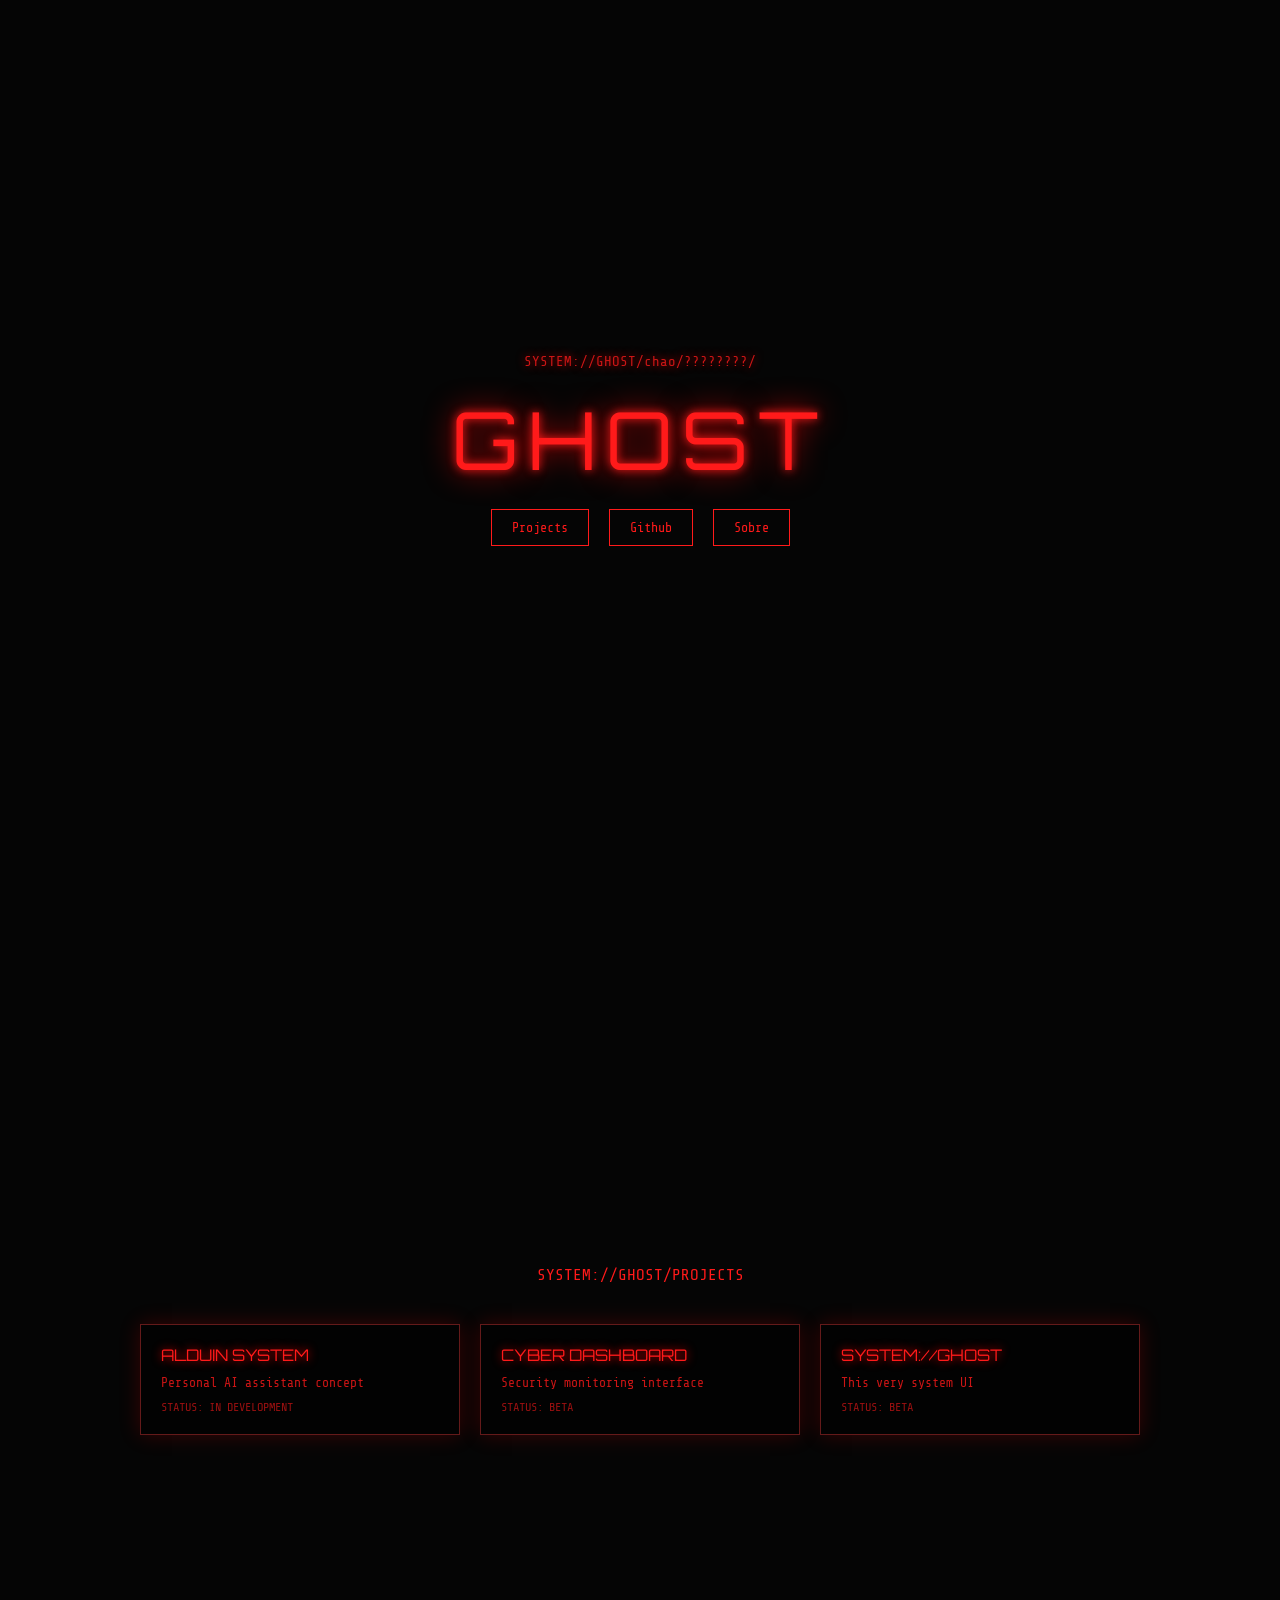
<file: index.html>
<!DOCTYPE html>
<html lang="pt-br">

<head>
  <meta charset="UTF-8" />
  <meta name="viewport" content="width=device-width, initial-scale=1.0" />
  <title>SYSTEM://GHOST</title>

  <link rel="preconnect" href="https://fonts.googleapis.com">
  <link rel="preconnect" href="https://fonts.gstatic.com" crossorigin>
  <link href="https://fonts.googleapis.com/css2?family=Orbitron:wght@400;600;800&family=Share+Tech+Mono&display=swap" rel="stylesheet">

  <link rel="stylesheet" href="CSS/style.css" />
</head>

<body>

  <section class="hero">

    <div class="terminal" id="terminalText">
      SYSTEM://GHOST/
    </div>

    <div class="ghost-title" id="ghostTitle">
      GHOST
    </div>

    <div class="hero-buttons">
      <button onclick="scrollToSection('projects')">Projects</button>
      <button onclick="openGithub()">Github</button>
      <button onclick="openIdentity()">Sobre</button>
    </div>

  </section>

  <section id="projects" class="projects-system">

    <div class="system-header">
      SYSTEM://GHOST/PROJECTS
    </div>

    <div class="projects-grid">

      <div class="project-box" onclick="openComingSoon('alduin-system')">
        <div class="project-title">ALDUIN SYSTEM</div>
        <div class="project-desc">Personal AI assistant concept</div>
        <div class="project-status">STATUS: IN DEVELOPMENT</div>
      </div>

      <div class="project-box" onclick="openDashboard('cyber-dashboard')">
        <div class="project-title">CYBER DASHBOARD</div>
        <div class="project-desc">Security monitoring interface</div>
        <div class="project-status">STATUS: BETA</div>
      </div>

      <div class="project-box" onclick="openGhostRepo()">
        <div class="project-title">SYSTEM://GHOST</div>
        <div class="project-desc">This very system UI</div>
        <div class="project-status">STATUS: BETA</div>
      </div>

    </div>

  </section>

  <script src="JS/terminal.js"></script>
  <script src="JS/navigation.js"></script>
  <script src="JS/effects.js"></script>
  <script src="JS/main.js"></script>
</body>

</html>

<!-- ~Ghost, The Shadow~ -->
</file>
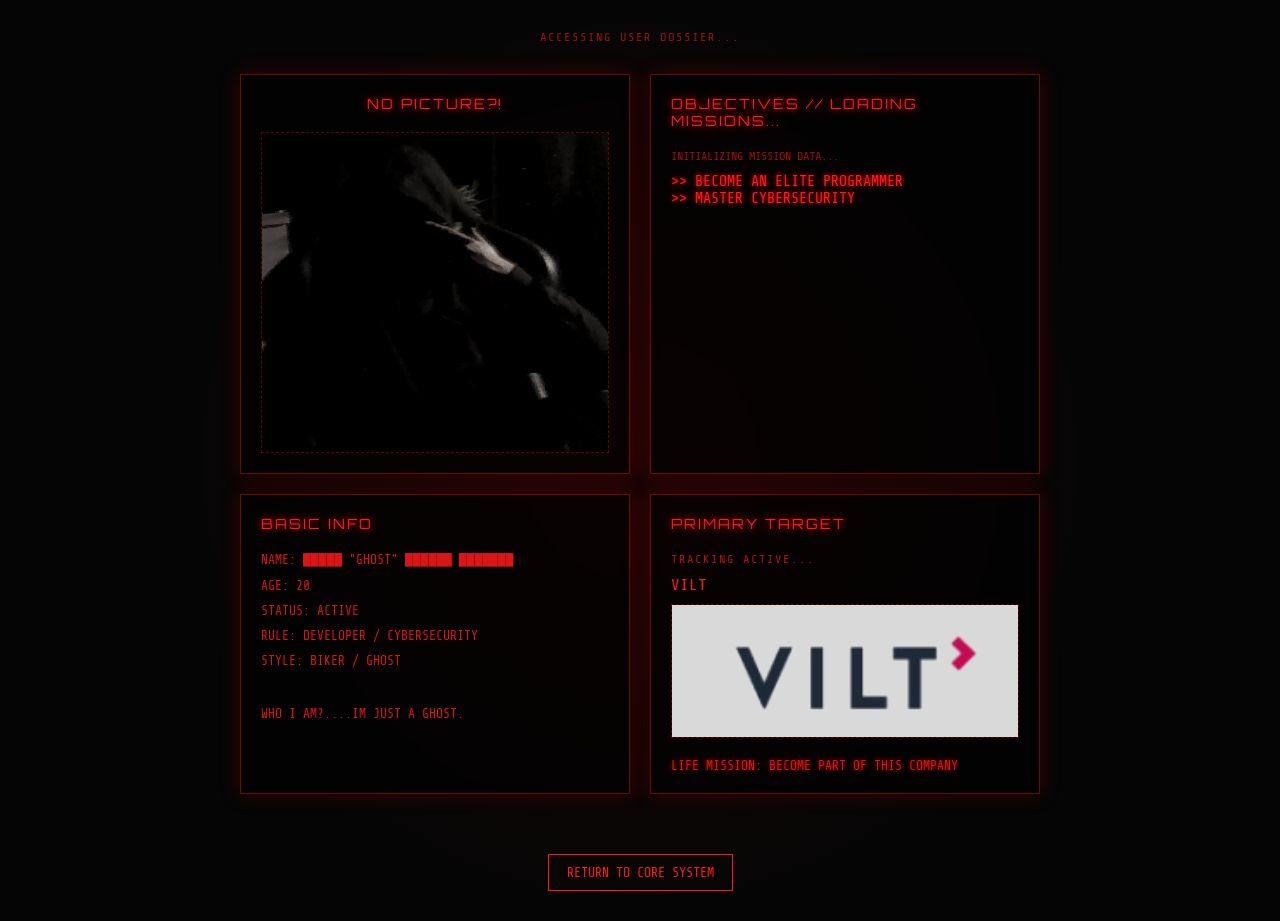
<file: identity.html>
<!DOCTYPE html>
<html lang="pt-br">

<head>
    <meta charset="UTF-8">
    <meta name="viewport" content="width=device-width, initial-scale=1.0">
    <title>SYSTEM://GHOST/IDENTITY</title>

    <link rel="preconnect" href="https://fonts.googleapis.com">
    <link rel="preconnect" href="https://fonts.gstatic.com" crossorigin>
    <link href="https://fonts.googleapis.com/css2?family=Orbitron:wght@400;600;800&family=Share+Tech+Mono&display=swap"
        rel="stylesheet">

    <link rel="stylesheet" href="CSS/style.css">
    <link rel="stylesheet" href="CSS/identify.css">
</head>

<body>

    <section class="identity-system">

        <div class="system-header">
            ACCESSING USER DOSSIER...
        </div>

        <div class="dossier-grid">

            <div class="dossier-box photo-box">
                <div class="box-title">NO PICTURE?!</div>

                <div class="photo-placeholder">
                    <img src="img/ghost.jpeg" alt="ghost profile">
                </div>
            </div>

            <div class="dossier-box-obj goals-box">
                <div class="box-title">OBJECTIVES // LOADING MISSIONS...</div>

                <div id="goalsContainer">
                    <div class="goal-loading">INITIALIZING MISSION DATA...</div>
                </div>
            </div>

            <div class="dossie-box-info info-box">
                <div class="box-title">BASIC INFO</div>

                <div class="line">NAME: █████ "GHOST" ██████ ███████</div>
                <div class="line">AGE: 20</div>
                <div class="line">STATUS: ACTIVE</div>
                <div class="line">RULE: DEVELOPER / CYBERSECURITY</div>
                <div class="line">STYLE: BIKER / GHOST </div>

                <br>

                <div class="line">WHO I AM?....IM JUST A GHOST.</div>
            </div>

            <div class="dossier-box-trg target-box">

                <div class="box-title">PRIMARY TARGET</div>

                <div class="target-status">
                    TRACKING ACTIVE...
                </div>

                <div class="target-name">
                    VILT
                </div>

                <div class="target-image">
                    <img src="img/vilt.jpg" alt="target vilt">
                    <div class="scan-line"></div>
                </div>

                <div class="target-mission">
                    LIFE MISSION: BECOME PART OF THIS COMPANY
                </div>

            </div>

        </div>

        <div class="return-wrapper">
            <button class="return-core" onclick="window.location.href='index.html'">
                RETURN TO CORE SYSTEM
            </button>
        </div>

    </section>

    <script src="JS/terminal.js"></script>
    <script src="JS/navigation.js"></script>
    <script src="JS/goals.js"></script>
    <script src="JS/main.js"></script>
</body>

</html>
</file>
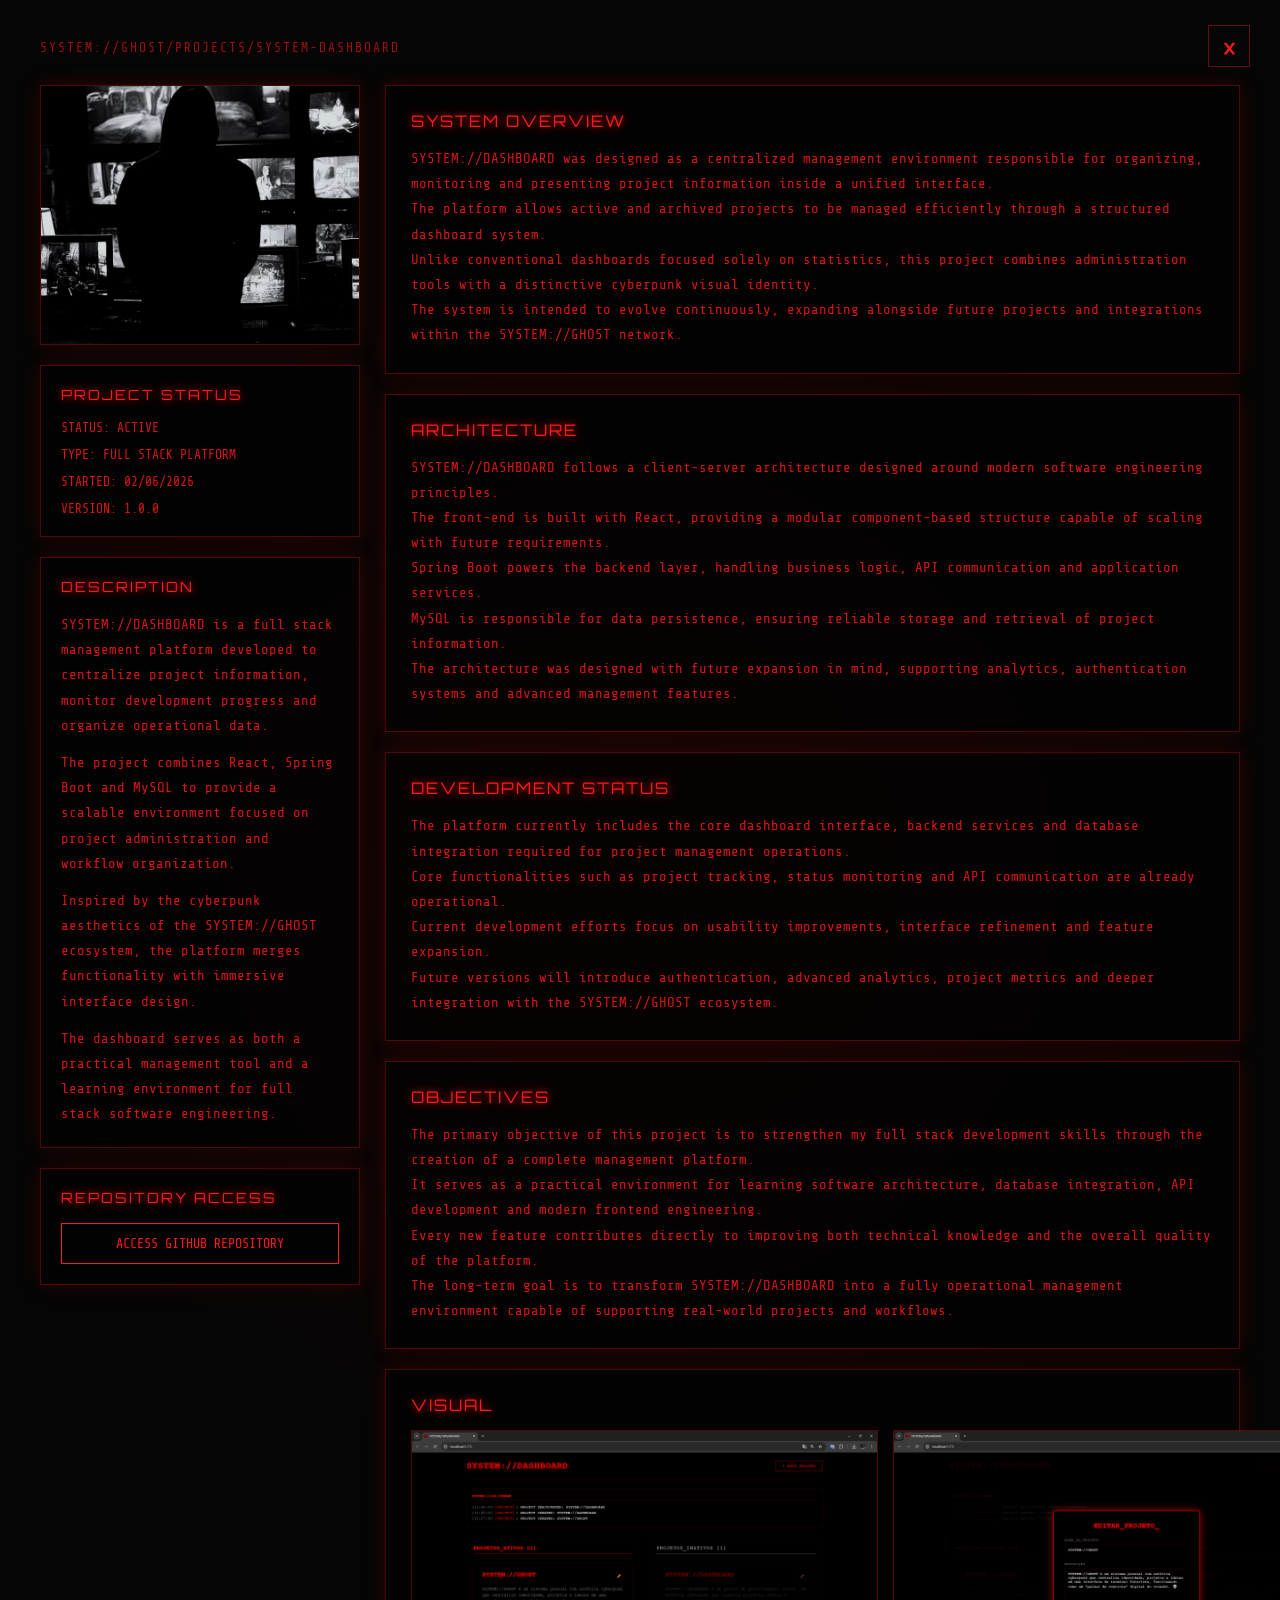
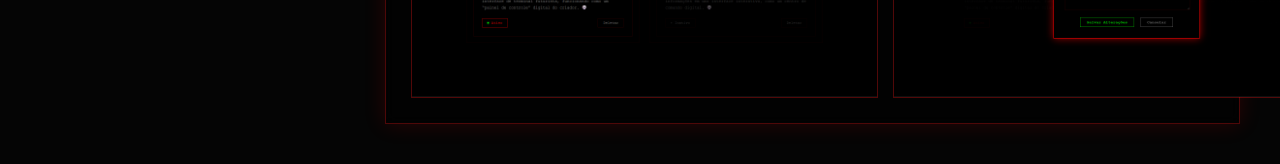
<file: projects_pages/system-dashboard.html>
<!DOCTYPE html>
<html lang="pt-br">

<head>
  <meta charset="UTF-8">
  <meta name="viewport" content="width=device-width, initial-scale=1.0">
  <title>SYSTEM://DASHBOARD/PROJECT</title>

  <link rel="preconnect" href="https://fonts.googleapis.com">
  <link rel="preconnect" href="https://fonts.gstatic.com" crossorigin>
  <link href="https://fonts.googleapis.com/css2?family=Orbitron:wght@400;600;800&family=Share+Tech+Mono&display=swap"
    rel="stylesheet">

  <link rel="stylesheet" href="../CSS/style.css">
  <link rel="stylesheet" href="../CSS/projects.css">
  <link rel="stylesheet" href="../CSS/imageViewer.css">
</head>

<body>

  <section class="project-system">

    <button class="close-button" onclick="returnToCore()"> × </button>

    <div class="system-header">
      SYSTEM://GHOST/PROJECTS/SYSTEM-DASHBOARD
    </div>

    <div class="project-layout">

      <aside class="project-sidebar">

        <div class="project-image">
          <img src="../img/SYSTEM-DASHBOARD.jpg" alt="SYSTEM://DASHBOARD">
        </div>

        <div class="project-info">
          <div class="info-title">PROJECT STATUS</div>
          <div class="info-line">STATUS: ACTIVE</div>
          <div class="info-line">TYPE: FULL STACK PLATFORM</div>
          <div class="info-line">STARTED: 02/06/2026</div>
          <div class="info-line">VERSION: 1.0.0</div>
        </div>

        <div class="project-description">
          <div class="info-title">DESCRIPTION</div>

          <p>
            SYSTEM://DASHBOARD is a full stack management platform
            developed to centralize project information, monitor
            development progress and organize operational data.
          </p>

          <p>
            The project combines React, Spring Boot and MySQL
            to provide a scalable environment focused on project
            administration and workflow organization.
          </p>

          <p>
            Inspired by the cyberpunk aesthetics of the
            SYSTEM://GHOST ecosystem, the platform merges
            functionality with immersive interface design.
          </p>

          <p>
            The dashboard serves as both a practical management
            tool and a learning environment for full stack
            software engineering.
          </p>

        </div>

        <div class="project-repository">
          <div class="info-title">REPOSITORY ACCESS</div>

          <button class="repo-button" onclick="openSystemDashboardRepo()">
            ACCESS GITHUB REPOSITORY
          </button>

        </div>

      </aside>

      <main class="project-content">

        <div class="content-block">

          <div class="content-title">
            SYSTEM OVERVIEW
          </div>

          <p>
            SYSTEM://DASHBOARD was designed as a centralized
            management environment responsible for organizing,
            monitoring and presenting project information
            inside a unified interface.
          </p>

          <p>
            The platform allows active and archived projects
            to be managed efficiently through a structured
            dashboard system.
          </p>

          <p>
            Unlike conventional dashboards focused solely on
            statistics, this project combines administration
            tools with a distinctive cyberpunk visual identity.
          </p>

          <p>
            The system is intended to evolve continuously,
            expanding alongside future projects and integrations
            within the SYSTEM://GHOST network.
          </p>

        </div>

        <div class="content-block">

          <div class="content-title">
            ARCHITECTURE
          </div>

          <p>
            SYSTEM://DASHBOARD follows a client-server
            architecture designed around modern software
            engineering principles.
          </p>

          <p>
            The front-end is built with React, providing
            a modular component-based structure capable
            of scaling with future requirements.
          </p>

          <p>
            Spring Boot powers the backend layer,
            handling business logic, API communication
            and application services.
          </p>

          <p>
            MySQL is responsible for data persistence,
            ensuring reliable storage and retrieval of
            project information.
          </p>

          <p>
            The architecture was designed with future
            expansion in mind, supporting analytics,
            authentication systems and advanced management
            features.
          </p>

        </div>

        <div class="content-block">

          <div class="content-title">
            DEVELOPMENT STATUS
          </div>

          <p>
            The platform currently includes the core
            dashboard interface, backend services and
            database integration required for project
            management operations.
          </p>

          <p>
            Core functionalities such as project tracking,
            status monitoring and API communication are
            already operational.
          </p>

          <p>
            Current development efforts focus on usability
            improvements, interface refinement and feature
            expansion.
          </p>

          <p>
            Future versions will introduce authentication,
            advanced analytics, project metrics and deeper
            integration with the SYSTEM://GHOST ecosystem.
          </p>

        </div>

        <div class="content-block">

          <div class="content-title">
            OBJECTIVES
          </div>

          <p>
            The primary objective of this project is to
            strengthen my full stack development skills
            through the creation of a complete management
            platform.
          </p>

          <p>
            It serves as a practical environment for
            learning software architecture, database
            integration, API development and modern
            frontend engineering.
          </p>

          <p>
            Every new feature contributes directly to
            improving both technical knowledge and the
            overall quality of the platform.
          </p>

          <p>
            The long-term goal is to transform
            SYSTEM://DASHBOARD into a fully operational
            management environment capable of supporting
            real-world projects and workflows.
          </p>

        </div>

        <div class="content-block">

          <section class="visual-nodes-container">

            <div class="content-title">
              VISUAL
            </div>

            <div class="visual-nodes">

              <div class="node tooltip-container">

                <img src="../img/dashboard1.png"
                  alt="Dashboard"
                  style="width: 465px; height: 100%;"
                  onclick="openViewer(this.src)">

                <span class="tooltip-text">
                  Main dashboard interface
                </span>

              </div>

              <div class="node tooltip-container">

                <img src="../img/dashboard2.png"
                  alt="Projects"
                  style="width: 465px; height: 100%;"
                  onclick="openViewer(this.src)">

                <span class="tooltip-text">
                  Project Editing Terminal
                </span>

              </div>

              <div class="node tooltip-container">

                <img src="../img/dashboard3.png"
                  alt="Statistics"
                  style="width: 465px; height: 100%;"
                  onclick="openViewer(this.src)">

                <span class="tooltip-text">
                  Project Termination Interface
                </span>

              </div>

            </div>

          </section>

        </div>

      </main>

    </div>

  </section>

  <div class="viewer hidden" id="viewer">

    <div class="viewer-window">

      <div class="viewer-topbar">

        <span>SYSTEM://IMAGE_VIEWER.exe</span>

        <div class="viewer-buttons">
          <button onclick="closeViewer()">X</button>
        </div>

      </div>

      <div class="viewer-content">

        <div class="loading" id="loading">

          <p>> INITIALIZING IMAGE STREAM...</p>

          <div class="bar">
            <div class="fill"></div>
          </div>

        </div>

        <img id="viewerImage">

      </div>

    </div>

  </div>

  <script src="../JS/navigation.js"></script>
  <script src="../JS/imageViewer.js"></script>

</body>

</html>


<!-- ~Ghost, The Shadow~ -->
</file>
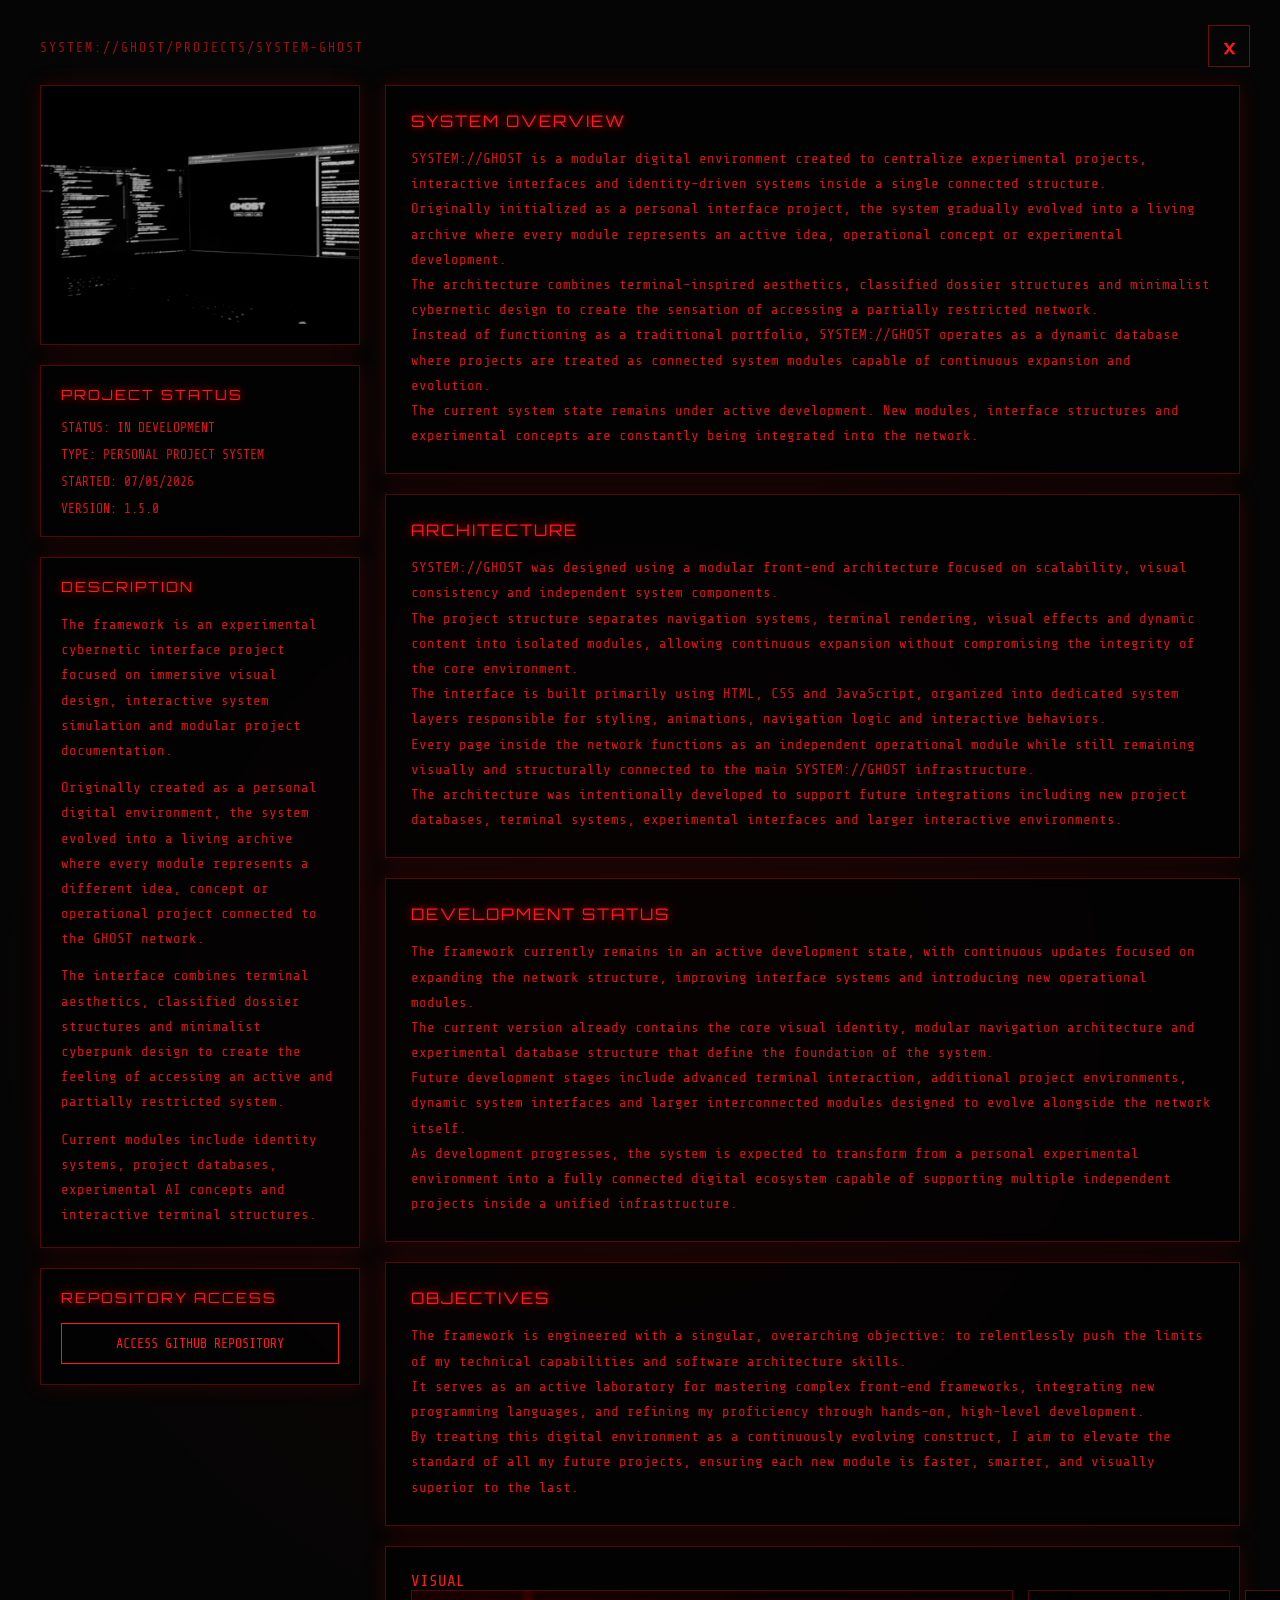
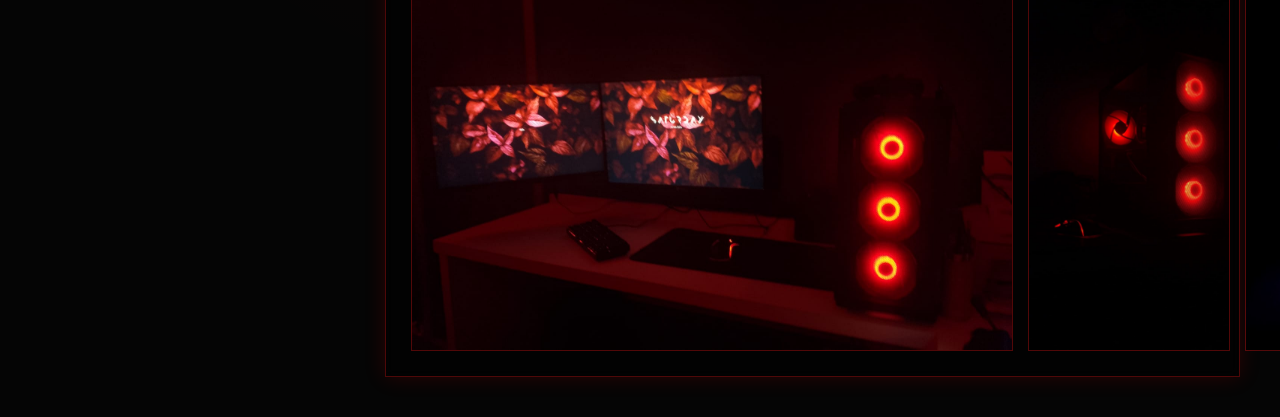
<file: projects_pages/system-ghost.html>
<!DOCTYPE html>
<html lang="pt-br">

<head>
  <meta charset="UTF-8">
  <meta name="viewport" content="width=device-width, initial-scale=1.0">
  <title>SYSTEM://GHOST/PROJECT</title>

  <link rel="preconnect" href="https://fonts.googleapis.com">
  <link rel="preconnect" href="https://fonts.gstatic.com" crossorigin>
  <link href="https://fonts.googleapis.com/css2?family=Orbitron:wght@400;600;800&family=Share+Tech+Mono&display=swap"
    rel="stylesheet">

  <link rel="stylesheet" href="../CSS/style.css">
  <link rel="stylesheet" href="../CSS/projects.css">
  <link rel="stylesheet" href="../CSS/imageViewer.css">
</head>

<body>

  <section class="project-system">

    <button class="close-button" onclick="returnToCore()"> × </button>

    <div class="system-header">
      SYSTEM://GHOST/PROJECTS/SYSTEM-GHOST
    </div>

    <div class="project-layout">

      <aside class="project-sidebar">

        <div class="project-image">
          <img src="../img/SYSTEM-GHOST.png" alt="Project Image">
        </div>

        <div class="project-info">
          <div class="info-title">PROJECT STATUS</div>
          <div class="info-line">STATUS: IN DEVELOPMENT</div>
          <div class="info-line">TYPE: PERSONAL PROJECT SYSTEM</div>
          <div class="info-line">STARTED: 07/05/2026</div>
          <div class="info-line">VERSION: 1.5.0</div>
        </div>

        <div class="project-description">
          <div class="info-title">DESCRIPTION</div>
          <p>
            The framework is an experimental cybernetic interface project
            focused on immersive visual design, interactive system simulation
            and modular project documentation.
          </p>

          <p>
            Originally created as a personal digital environment, the system
            evolved into a living archive where every module represents a
            different idea, concept or operational project connected to the
            GHOST network.
          </p>

          <p>
            The interface combines terminal aesthetics, classified dossier
            structures and minimalist cyberpunk design to create the feeling
            of accessing an active and partially restricted system.
          </p>

          <p>
            Current modules include identity systems, project databases,
            experimental AI concepts and interactive terminal structures.
          </p>
        </div>

        <div class="project-repository">
          <div class="info-title">REPOSITORY ACCESS</div>
          <button class="repo-button" onclick="openSystemGhostRepo()">
            ACCESS GITHUB REPOSITORY
          </button>
        </div>

      </aside>

      <main class="project-content">

        <div class="content-block">
          <div class="content-title">SYSTEM OVERVIEW</div>
          <p>
            SYSTEM://GHOST is a modular digital environment created to
            centralize experimental projects, interactive interfaces and
            identity-driven systems inside a single connected structure.
          </p>

          <p>
            Originally initialized as a personal interface project, the system
            gradually evolved into a living archive where every module represents
            an active idea, operational concept or experimental development.
          </p>

          <p>
            The architecture combines terminal-inspired aesthetics, classified
            dossier structures and minimalist cybernetic design to create the
            sensation of accessing a partially restricted network.
          </p>

          <p>
            Instead of functioning as a traditional portfolio, SYSTEM://GHOST
            operates as a dynamic database where projects are treated as connected
            system modules capable of continuous expansion and evolution.
          </p>

          <p>
            The current system state remains under active development.
            New modules, interface structures and experimental concepts are
            constantly being integrated into the network.
          </p>
        </div>

        <div class="content-block">
          <div class="content-title">ARCHITECTURE</div>
          <p>
            SYSTEM://GHOST was designed using a modular front-end architecture
            focused on scalability, visual consistency and independent system
            components.
          </p>

          <p>
            The project structure separates navigation systems, terminal rendering,
            visual effects and dynamic content into isolated modules, allowing
            continuous expansion without compromising the integrity of the core
            environment.
          </p>

          <p>
            The interface is built primarily using HTML, CSS and JavaScript,
            organized into dedicated system layers responsible for styling,
            animations, navigation logic and interactive behaviors.
          </p>

          <p>
            Every page inside the network functions as an independent operational
            module while still remaining visually and structurally connected to
            the main SYSTEM://GHOST infrastructure.
          </p>

          <p>
            The architecture was intentionally developed to support future
            integrations including new project databases, terminal systems,
            experimental interfaces and larger interactive environments.
          </p>
        </div>

        <div class="content-block">
          <div class="content-title">DEVELOPMENT STATUS</div>
          <p>
            The framework currently remains in an active development state,
            with continuous updates focused on expanding the network structure,
            improving interface systems and introducing new operational modules.
          </p>

          <p>
            The current version already contains the core visual identity,
            modular navigation architecture and experimental database structure
            that define the foundation of the system.
          </p>

          <p>
            Future development stages include advanced terminal interaction,
            additional project environments, dynamic system interfaces and
            larger interconnected modules designed to evolve alongside the
            network itself.
          </p>

          <p>
            As development progresses, the system is expected to transform
            from a personal experimental environment into a fully connected
            digital ecosystem capable of supporting multiple independent
            projects inside a unified infrastructure.
          </p>
        </div>

        <div class="content-block">
          <div class="content-title">
            OBJECTIVES
          </div>
          <p>
            The framework is engineered with a singular, overarching objective:
            to relentlessly push the limits of my technical capabilities and
            software architecture skills.
          </p>
          <p>
            It serves as an active laboratory for mastering complex front-end
            frameworks, integrating new programming languages, and refining my
            proficiency through hands-on, high-level development.
          </p>
          <p>
            By treating this digital environment as a continuously evolving
            construct, I aim to elevate the standard of all my future projects,
            ensuring each new module is faster, smarter, and visually superior
            to the last.
          </p>
        </div>
        <div class="content-block">
          <section class="visual-nodes-container">VISUAL</h3>
            <div class="visual-nodes">
              <div class="node tooltip-container">
                <img src="../img/alduin1.jpeg" alt="alduin" style="width: 600px; height: 100%;"
                  onclick="openViewer(this.src)">
                <span class="tooltip-text">Alduin at his best</span>
              </div>
              <div class="node tooltip-container">
                <img src="../img/alduin2.jpeg" alt="alduin" style="width: 200px; height: 100%;"
                  onclick="openViewer(this.src)">
                <span class="tooltip-text">Alduin in his most beautiful photo.</span>
              </div>
              <div class="node tooltip-container">
                <img src="../img/alduin3.jpg" alt="alduin" style="width: 600px; height: 100%"
                  onclick="openViewer(this.src)">
                <span class="tooltip-text">Where it all started</span>
              </div>
            </div>
          </section>
        </div>
      </main>
    </div>
  </section>

  <div class="viewer hidden" id="viewer">

    <div class="viewer-window">

      <div class="viewer-topbar">

        <span>SYSTEM://IMAGE_VIEWER.exe</span>

        <div class="viewer-buttons">
          <button onclick="closeViewer()">X</button>
        </div>

      </div>

      <div class="viewer-content">

        <div class="loading" id="loading">

          <p>> INITIALIZING IMAGE STREAM...</p>

          <div class="bar">
            <div class="fill"></div>
          </div>

        </div>

        <img id="viewerImage">

      </div>

    </div>

  </div>

  <script src="../JS/navigation.js"></script>
  <script src="../JS/imageViewer.js"></script>

</body>

</html>


<!-- ~Ghost, The Shadow~ -->
</file>
<file: CSS/style.css>
/* Configuração principal da pagina */

* {
  margin: 0;
  padding: 0;
  box-sizing: border-box;
}

/* Configuração do corpo da pagina */
body {
  background: #050505;
  color: #ff1a1a;
  font-family: 'Share Tech Mono', monospace;
  overflow-x: hidden;
}

/* Texto central da pagina */
.hero {
  height: 100vh;
  display: flex;
  flex-direction: column;
  align-items: center;
  justify-content: center;
  gap: 20px;
  text-align: center;
}

/* Configuração do terminal */
.terminal {
  font-size: 14px;
  opacity: 0.8;
  text-shadow: 0 0 10px #ff0000;
}

/* Configuração do Texto principal Ghost */
.ghost-title {
  font-family: 'Orbitron', sans-serif;
  font-size: 80px;
  letter-spacing: 10px;
  text-shadow: 0 0 10px #ff1a1a, 0 0 30px #ff0000;
  position: relative;
}


/* Configuração dos botoes */
.hero-buttons {
  display: flex;
  gap: 20px;
}

.hero-buttons button {
  background: transparent;
  border: 1px solid #ff1a1a;
  color: #ff1a1a;
  padding: 10px 20px;
  font-family: 'Share Tech Mono', monospace;
  cursor: pointer;
  transition: 0.3s;
}

.hero-buttons button:hover {
  background: #ff1a1a;
  color: #050505;
  box-shadow: 0 0 15px #ff0000;
}

/* Configuração para todos os sections*/
.section {
  height: 100vh;
  display: flex;
  align-items: center;
  justify-content: center;
  flex-direction: column;
}

/* Configuração do glitch Ghost */

.glitch {
  animation: glitchAnim 0.2s infinite;
  text-shadow: 2px 0 red, -2px 0 cyan;
}

/* Animação do glitch */

@keyframes glitchAnim {
  0% {
    transform: translate(0)
  }

  20% {
    transform: translate(-2px, 2px)
  }

  40% {
    transform: translate(2px, -2px)
  }

  60% {
    transform: translate(-1px, 1px)
  }

  80% {
    transform: translate(1px, -1px)
  }

  100% {
    transform: translate(0)
  }
}

/* Configuração dos botoes PROJETOS */
.projects-system {
  min-height: 100vh;
  background: #050505;
  display: flex;
  flex-direction: column;
  align-items: center;
  justify-content: center;
  gap: 40px;
  padding: 60px 20px;
}

.projects-grid {
  display: grid;
  grid-template-columns: repeat(3, 1fr);
  gap: 20px;
  max-width: 1000px;
  width: 100%;
}

.project-box {
  border: 1px solid rgba(248, 64, 64, 0.4);
  background: rgba(0, 0, 0, 0.6);
  box-shadow: 0 0 20px rgba(255, 0, 0, 0.2);
  padding: 20px;
  font-family: 'Share Tech Mono', monospace;
  transition: 0.3s;
  cursor: pointer;
}

.project-box:hover {
  transform: translateY(-5px);
  border-color: #00FF00;
  box-shadow: 0 0 15px rgba(2, 136, 13, 0.61);
}

.project-title {
  font-family: 'Orbitron', sans-serif;
  font-size: 16px;
  margin-bottom: 10px;
  text-shadow: 0 0 10px #ff0000;
}

.project-desc {
  font-size: 13px;
  opacity: 0.8;
  margin-bottom: 10px;
}

.project-status {
  font-size: 12px;
  opacity: 0.6;
}

.project-link {
  text-decoration: none;
  color: inherit;
  display: block;
}

/* SCROLLBAR */

::-webkit-scrollbar {
  width: 8px;
}

::-webkit-scrollbar-track {
  background: #050505;
}

::-webkit-scrollbar-thumb {
  background: rgba(255, 26, 26, 0.4);
  border-radius: 10px;
  border: 1px solid rgba(255, 26, 26, 0.2);
}

::-webkit-scrollbar-thumb:hover {
  background: rgba(255, 26, 26, 0.7);
  box-shadow: 0 0 10px #ff0000;
}
</file>
<file: CSS/identify.css>
/* Configuração principal da pagina */

.identity-system {
  min-height: 100vh;
  height: auto;
  display: flex;
  flex-direction: column;
  align-items: center;
  justify-content: center;
  gap: 30px;
  padding: 30px;
  background:
    radial-gradient(circle at center, rgba(255, 0, 0, 0.08), transparent 60%),
    #050505;
}

/* Configuração do header */
.system-header {
  font-family: 'Share Tech Mono', monospace;
  font-size: 12px;
  opacity: 0.6;
  letter-spacing: 2px;
}

/* config do dossie principal*/
.dossier-grid {
  display: grid;
  grid-template-columns: repeat(2, 1fr);
  gap: 20px;
  max-width: 800px;
  width: 100%;
}

/* Config de todas as caixas */
.dossier-box {
  border: 1px solid rgba(255, 26, 26, 0.4);
  background: rgba(0, 0, 0, 0.6);
  box-shadow: 0 0 20px rgba(255, 0, 0, 0.2);
  height: 400px;
  backdrop-filter: blur(6px);
  padding: 20px;
  display: flex;
  flex-direction: column;
  gap: 10px;
}

/* box objetivos */
.dossier-box-obj {
  border: 1px solid rgba(255, 26, 26, 0.4);
  background: rgba(0, 0, 0, 0.6);
  box-shadow: 0 0 20px rgba(255, 0, 0, 0.2);
  height: 400px;
  backdrop-filter: blur(6px);
  padding: 20px;
  display: flex;
  flex-direction: column;
  gap: 10px;
}

.goal-line {
  font-size: 15px;
  opacity: 0;
  transform: translateY(10px);
  transition: 0.4s ease;
  text-shadow: 0 0 5px #ff0000;
}

.goal-line.show {
  opacity: 1;
  transform: translateY(0);
}

.goal-loading {
  font-size: 12px;
  opacity: 0.6;
  margin-bottom: 10px;
  animation: blink 1s infinite;
}

@keyframes blink {
  0% {
    opacity: 0.2
  }

  50% {
    opacity: 0.8
  }

  100% {
    opacity: 0.2
  }
}

/* box  target vilt  */
.dossier-box-trg {
  border: 1px solid rgba(255, 26, 26, 0.4);
  background: rgba(0, 0, 0, 0.6);
  box-shadow: 0 0 20px rgba(255, 0, 0, 0.2);
  height: 300px;
  backdrop-filter: blur(6px);
  padding: 20px;
  display: flex;
  flex-direction: column;
  gap: 10px;
}

/* Config da target */

.target-status {
  font-family: 'Share Tech Mono', monospace;
  font-size: 12px;
  color: #ff1a1a;
  opacity: 0.7;
  animation: blink 1s infinite;
  letter-spacing: 2px;
}

/* Animação da target */
@keyframes blink {
  0% {
    opacity: 0.2
  }

  50% {
    opacity: 1
  }

  100% {
    opacity: 0.2
  }
}

/* Img target */
.target-image {
  width: 100%;
  height: 220px;
  position: relative;
  overflow: hidden;
  border: 1px dashed rgba(255, 0, 0, 0.4);
}

/*config da target*/
.target-image img {
  width: 100%;
  height: 100%;
  object-fit: cover;
  filter: contrast(1.1) brightness(0.85);
}

/*Configuração da animação da target*/
.scan-line {
  position: absolute;
  top: -100%;
  left: 0;
  width: 100%;
  height: 40%;
  background: linear-gradient(to bottom,
      transparent,
      rgba(255, 0, 0, 0.4),
      transparent);
  animation: scan 2.5s infinite;
}

/* Animação da Target */
@keyframes scan {
  0% {
    top: -40%
  }

  50% {
    top: 100%
  }

  100% {
    top: 100%
  }
}

/* config targt */
.target-mission {
  font-size: 13px;
  margin-top: 10px;
  opacity: 0.85;
  text-shadow: 0 0 5px #ff0000;
}

/* box de informações basicas */
.dossie-box-info {
  border: 1px solid rgba(255, 26, 26, 0.4);
  background: rgba(0, 0, 0, 0.6);
  box-shadow: 0 0 20px rgba(255, 0, 0, 0.2);
  height: 300px;
  backdrop-filter: blur(6px);
  padding: 20px;
  display: flex;
  flex-direction: column;
  gap: 10px;
}

/* box titulo */
.box-title {
  font-family: 'Orbitron', sans-serif;
  font-size: 14px;
  letter-spacing: 2px;
  margin-bottom: 10px;
  text-shadow: 0 0 10px #ff0000;
}


.line {
  font-size: 13px;
  opacity: 0.85;
}

/* Configuração da caixa de foto */
.photo-box {
  align-items: center;
  justify-content: center;
}

/* Configuração da localização da foto */
.photo-placeholder {
  width: 100%;
  height: 430px;
  border: 1px dashed rgba(255, 0, 0, 0.4);
  display: flex;
  align-items: center;
  justify-content: center;
  overflow: hidden;
  position: relative;
}

/* Configuração da foto */
.photo-placeholder img {
  width: 100%;
  height: 100%;
  object-fit: cover;
  filter: contrast(1.1) brightness(0.9);
}

/* Botão para voltar para pagina principal */
.return-core {
  padding: 10px 18px;
  background: transparent;
  border: 1px solid #ff1a1a;
  color: #ff1a1a;
  cursor: pointer;
  font-family: 'Share Tech Mono', monospace;
  transition: 0.3s;
}

/* Animação do Botão para voltar para pagina principal */
.return-core:hover {
  background: #00FF00;
  color: #050505;
  border: #00FF00;
  box-shadow: 0 0 20px #00FF00;
  transform: scale(1.05);
}

.return-wrapper {
  width: 100%;
  display: flex;
  justify-content: center;
  margin-top: 30px;
}
</file>
<file: CSS/projects.css>
.project-system {
  min-height: 100vh;
  padding: 40px;
  background:
    radial-gradient(circle at center, rgba(255, 0, 0, 0.05), transparent 60%),
    #050505;
  display: flex;
  flex-direction: column;
  gap: 30px;
  position: relative;
}

.close-button {
  position: absolute;
  top: 25px;
  right: 30px;

  width: 42px;
  height: 42px;

  background: transparent;
  border: 1px solid rgba(255, 26, 26, 0.4);

  color: #ff1a1a;

  font-size: 28px;
  font-family: 'Orbitron', sans-serif;
  line-height: 42px;
  text-align: center;

  cursor: pointer;

  transition: 0.3s;

  z-index: 9999;
}

.close-button:hover {
  background: #ff1a1a;
  color: #050505;
  box-shadow: 0 0 20px #ff0000;
}

.system-header {
  font-family: 'Share Tech Mono', monospace;
  font-size: 13px;
  opacity: 0.6;
  letter-spacing: 2px;
}

.project-layout {
  display: grid;
  grid-template-columns: 320px 1fr;
  gap: 25px;
  width: 100%;
  align-items: start;
}

.project-sidebar {
  display: flex;
  flex-direction: column;
  gap: 20px;
}


.project-image {
  width: 100%;
  height: 260px;
  overflow: hidden;
  border: 1px solid rgba(255, 26, 26, 0.3);
  background: rgba(0, 0, 0, 0.6);
  box-shadow: 0 0 20px rgba(255, 0, 0, 0.15);
}

.project-image img {
  width: 100%;
  height: 100%;
  object-fit: cover;
  filter: brightness(0.85) contrast(1.05);
}

.project-info,
.project-description,
.project-repository {
  border: 1px solid rgba(255, 26, 26, 0.3);
  background: rgba(0, 0, 0, 0.6);
  box-shadow: 0 0 20px rgba(255, 0, 0, 0.15);
  padding: 20px;
  display: flex;
  flex-direction: column;
  gap: 12px;
  backdrop-filter: blur(6px);
}

.info-title,
.content-title {
  font-family: 'Orbitron', sans-serif;
  letter-spacing: 2px;
  text-shadow: 0 0 10px #ff0000;
}

.info-title {
  font-size: 14px;
  margin-bottom: 5px;
}

.content-title {
  font-size: 16px;
  margin-bottom: 15px;
}

.info-line {
  font-size: 13px;
  opacity: 0.85;
}

.project-description p,
.content-block p {
  font-size: 14px;
  line-height: 1.8;
  opacity: 0.85;
}

.project-content {
  display: flex;
  flex-direction: column;
  gap: 20px;
}

.content-block {
  border: 1px solid rgba(255, 26, 26, 0.3);
  background: rgba(0, 0, 0, 0.6);
  box-shadow: 0 0 20px rgba(255, 0, 0, 0.15);
  padding: 25px;
  backdrop-filter: blur(6px);
}



.repo-button {
  width: 100%;
  padding: 12px;

  background: transparent;
  border: 1px solid #ff1a1a;

  color: #ff1a1a;

  font-family: 'Share Tech Mono', monospace;

  cursor: pointer;

  transition: 0.3s;
}

.repo-button:hover {
  background: #2dff1a;
  border-color: #00FF00;
  color: #050505;
  box-shadow: 0 0 20px #09ff00;
}

.project-content {
  display: flex;
  flex-direction: column;
  gap: 20px;
}


.visual-nodes-container {
  width: 100%;
}

.visual-nodes {
  display: grid;
  grid-template-columns: repeat(3, 1fr);
  gap: 15px;
  width: 200px;
}

.node {
  border: 1px solid rgba(255, 26, 26, 0.3);
  background: rgba(255, 0, 0, 0.02);
  transition: 0.3s;
}

.node:hover {
  background: rgba(255, 0, 0, 0.1);
  border-color: #00FF00;
  box-shadow: 0 0 15px rgba(2, 136, 13, 0.61);
}

.tooltip-container {
  position: relative;
  display: inline-block;
}

.tooltip-text {
  visibility: hidden;
  width: 180px;
  background-color: #000000;
  color: #00FF00;
  border: 1px solid #00FF00;

  text-align: center;
  border-radius: 4px;
  padding: 8px;
  position: absolute;
  z-index: 1;
  bottom: 115%;
  left: 50%;
  margin-left: -90px;
  opacity: 0;
  transition: opacity 0.3s;
  font-family: 'Courier New', Courier, monospace;
  box-shadow: 0px 0px 10px rgba(0, 255, 0, 0.2);
}


.tooltip-container:hover .tooltip-text {
  visibility: visible;
  opacity: 1;
}


.tooltip-text::after {
  content: "";
  position: absolute;
  top: 100%;
  left: 50%;
  margin-left: -5px;
  border-width: 5px;
  border-style: solid;
  border-color: #00FF00 transparent transparent transparent;
}
</file>
<file: CSS/imageViewer.css>
.viewer {
    position: fixed;
    inset: 0;

    display: flex;
    align-items: center;
    justify-content: center;

    background: rgba(0, 0, 0, .55);

    backdrop-filter: blur(5px);

    z-index: 9999;
}

.hidden {
    display: none;
}

.viewer-window {
    width: 900px;
    height: 580px;

    background: #080808;

    border: 1px solid #ff2a2a;

    box-shadow:
        0 0 40px rgba(255, 0, 0, .15),
        inset 0 0 25px rgba(255, 0, 0, .03);

    overflow: hidden;

    position: relative;

    animation: viewerSpawn .25s ease;
}

.viewer-window::before {
    content: "";

    position: absolute;
    inset: 0;

    background:
        repeating-linear-gradient(to bottom,
            rgba(255, 255, 255, .02),
            rgba(255, 255, 255, .02) 1px,
            transparent 1px,
            transparent 3px);

    pointer-events: none;
}

.viewer-topbar {
    width: 100%;
    height: 42px;

    display: flex;
    align-items: center;
    justify-content: space-between;

    padding: 0 15px;

    background: #0f0f0f;

    border-bottom: 1px solid #ff2a2a;

    color: #ff3b3b;

    font-family: "Share Tech Mono", monospace;
    letter-spacing: 1px;
}

.viewer-buttons {
    display: flex;
    align-items: center;
    gap: 10px;
}

.viewer-buttons button {
    width: 28px;
    height: 28px;

    border: none;

    background: #151515;

    color: #ff3b3b;

    cursor: pointer;

    transition: .2s;

    font-family: monospace;
}

.viewer-buttons button:hover {
    background: #ff2a2a;
    color: black;
}

.viewer-content {
    width: 100%;
    height: calc(100% - 42px);

    display: flex;
    align-items: center;
    justify-content: center;

    position: relative;

    overflow: hidden;
}

.viewer-window.closing {
    animation: viewerClose .22s ease forwards;
}

.loading {
    width: 350px;

    color: #ff3b3b;

    font-family: "Share Tech Mono", monospace;
}

.loading p {
    margin-bottom: 15px;

    font-size: 14px;

    letter-spacing: 1px;
}

.bar {
    width: 100%;
    height: 10px;

    border: 1px solid #ff2a2a;

    overflow: hidden;
}

.fill {
    width: 0%;
    height: 100%;

    background: #ff2a2a;

    animation: load 2s forwards;
}

#viewerImage {
    max-width: 92%;
    max-height: 92%;

    display: none;

    border: 1px solid rgba(255, 255, 255, .08);

    animation: imageFade .3s ease;
}

@keyframes load {
    to {
        width: 100%;
    }
}

@keyframes viewerSpawn {
    from {
        transform: scale(.85);
        opacity: 0;
    }

    to {
        transform: scale(1);
        opacity: 1;
    }
}

@keyframes imageFade {
    from {
        opacity: 0;
        transform: scale(.97);
    }

    to {
        opacity: 1;
        transform: scale(1);
    }
}

@keyframes viewerClose {

    from {
        transform: scale(1);
        opacity: 1;
    }

    to {
        transform: scale(.85);
        opacity: 0;
    }

}
</file>
